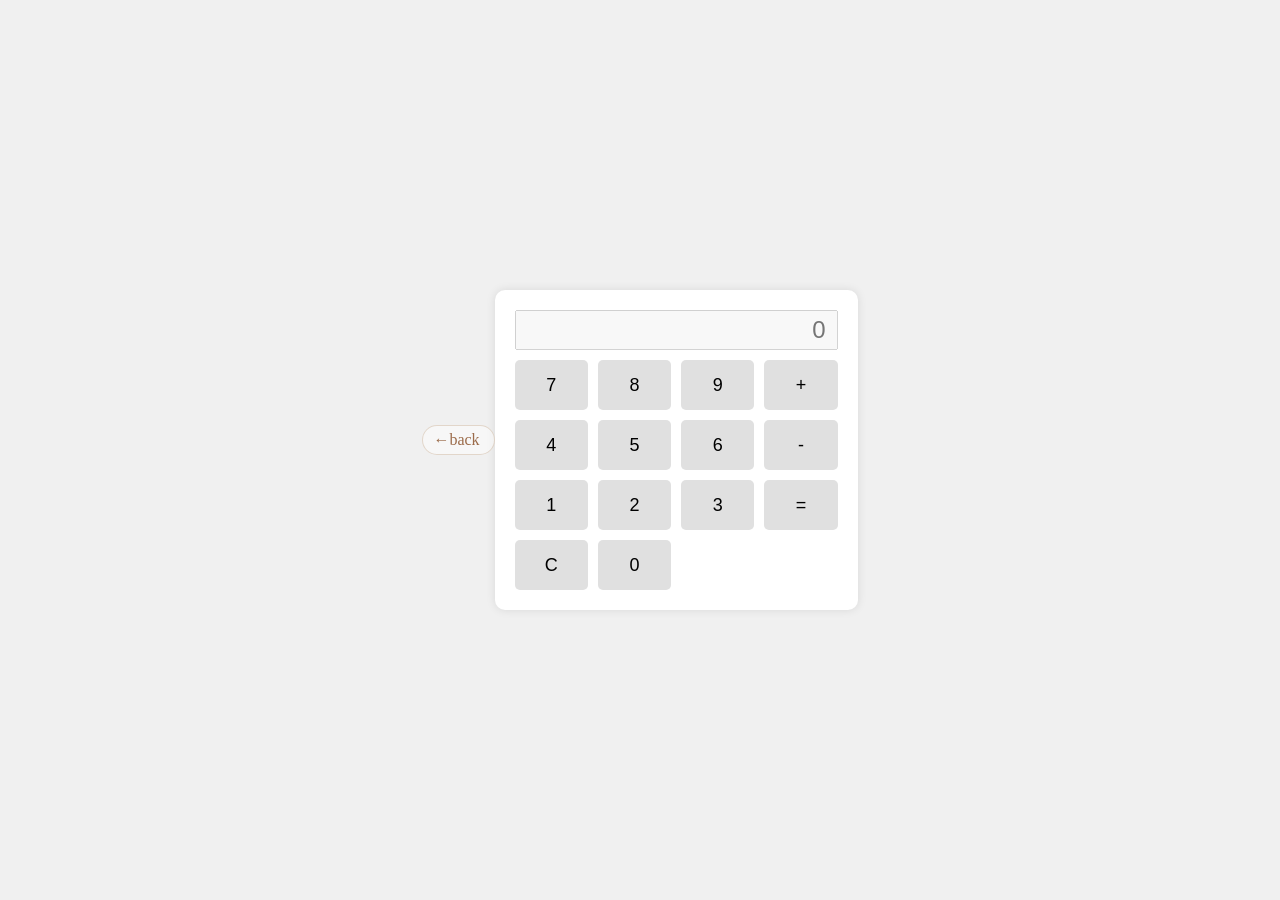
<file: kalkulator 2/index.html>
<!doctype html>
<html lang="en">
  <head>
    <meta charset="UTF-8" />
    <meta name="viewport" content="width=device-width, initial-scale=1.0" />
    <title>Calculator</title>
    <link rel="stylesheet" href="styles.css" />
  </head>
  <body>
    <a href="../index.html" class="back-btn"> ←back</a>
    <div class="calculator">
      <input
        type="text"
        id="display"
        disabled
        aria-label="Calculator display"
        title="Calculator display"
        placeholder="0"
      />
      <div class="buttons">
        <button onclick="appendToDisplay('7')">7</button>
        <button onclick="appendToDisplay('8')">8</button>
        <button onclick="appendToDisplay('9')">9</button>
        <button onclick="appendToDisplay('+')">+</button>
        <button onclick="appendToDisplay('4')">4</button>
        <button onclick="appendToDisplay('5')">5</button>
        <button onclick="appendToDisplay('6')">6</button>
        <button onclick="appendToDisplay('-')">-</button>
        <button onclick="appendToDisplay('1')">1</button>
        <button onclick="appendToDisplay('2')">2</button>
        <button onclick="appendToDisplay('3')">3</button>
        <button onclick="calculate()">=</button>
        <button onclick="clearDisplay()">C</button>
        <button onclick="appendToDisplay('0')">0</button>
      </div>
    </div>
    <script src="script.js"></script>
  </body>
</html>
</file>
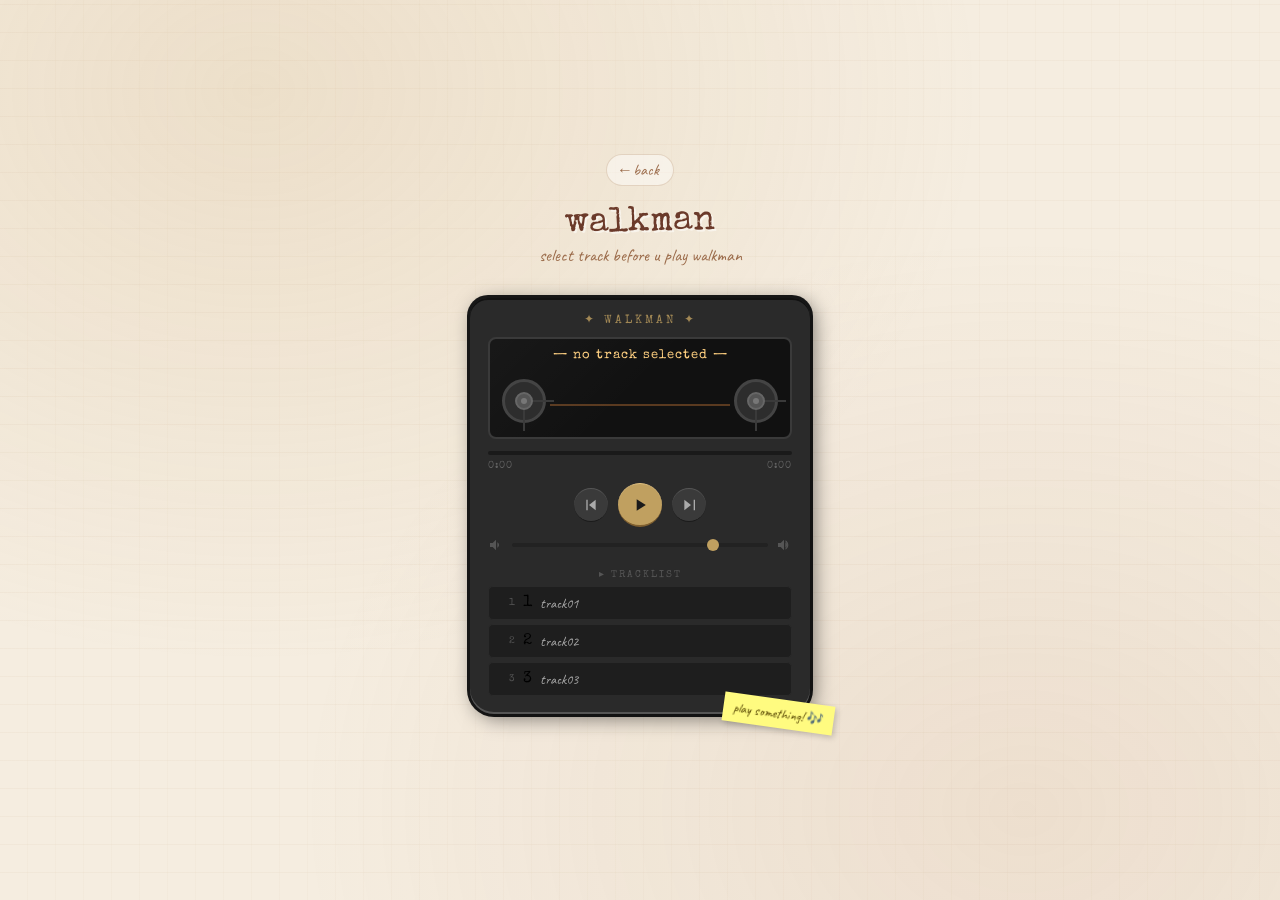
<file: scrapbook_walkman.html>
<!doctype html>
<html lang="en">
  <head>
    <meta charset="UTF-8" />
    <meta name="viewport" content="width=device-width, initial-scale=1.0" />
    <title>My Mixtape</title>
    <style>
      @import url("https://fonts.googleapis.com/css2?family=Caveat:wght@400;700&family=Special+Elite&display=swap");

      * {
        box-sizing: border-box;
        margin: 0;
        padding: 0;
      }

      body {
        background: #f5ede0;
        background-image:
          repeating-linear-gradient(
            0deg,
            transparent,
            transparent 27px,
            rgba(180, 140, 100, 0.12) 28px
          ),
          repeating-linear-gradient(
            90deg,
            transparent,
            transparent 27px,
            rgba(180, 140, 100, 0.08) 28px
          );
        min-height: 100vh;
        font-family: "Caveat", cursive;
        padding: 2rem 1rem 4rem;
        display: flex;
        flex-direction: column;
        align-items: center;
        justify-content: center;
      }

      body::before {
        content: "";
        position: fixed;
        inset: 0;
        background:
          radial-gradient(
            ellipse at 20% 10%,
            rgba(200, 160, 100, 0.18) 0%,
            transparent 50%
          ),
          radial-gradient(
            ellipse at 80% 90%,
            rgba(180, 120, 80, 0.12) 0%,
            transparent 50%
          );
        pointer-events: none;
        z-index: 0;
      }

      .page-title {
        text-align: center;
        font-family: "Special Elite", serif;
        font-size: 2.2rem;
        color: #6b3a2a;
        margin-bottom: 0.3rem;
        position: relative;
        z-index: 1;
        text-shadow: 2px 2px 0 rgba(255, 255, 255, 0.5);
        transform: rotate(-1deg);
      }

      .page-subtitle {
        text-align: center;
        font-family: "Caveat", cursive;
        font-size: 1.1rem;
        color: #9b6b4a;
        margin-bottom: 2rem;
        position: relative;
        z-index: 1;
      }

      /* ── Walkman ── */
      .walkman-wrapper {
        position: relative;
        z-index: 1;
        display: flex;
        justify-content: center;
      }

      .walkman {
        width: 340px;
        background: #2a2a2a;
        border-radius: 18px 18px 24px 24px;
        box-shadow:
          0 2px 0 #111 inset,
          0 -2px 0 #555 inset,
          4px 4px 20px rgba(0, 0, 0, 0.5),
          0 0 0 3px #1a1a1a;
        padding: 14px 18px 18px;
        position: relative;
        font-family: "Special Elite", serif;
      }

      .walkman-brand {
        font-family: "Special Elite", serif;
        font-size: 0.75rem;
        color: #c0a060;
        letter-spacing: 3px;
        text-transform: uppercase;
        text-align: center;
        margin-bottom: 10px;
        opacity: 0.8;
      }

      .cassette-window {
        background: #111;
        border-radius: 8px;
        border: 2px solid #3a3a3a;
        padding: 10px 12px;
        margin-bottom: 12px;
        position: relative;
        overflow: hidden;
      }

      .cassette-window::before {
        content: "";
        position: absolute;
        inset: 0;
        background: linear-gradient(
          135deg,
          rgba(255, 255, 255, 0.03) 0%,
          transparent 50%
        );
        pointer-events: none;
      }

      .track-name {
        font-family: "Special Elite", serif;
        font-size: 0.8rem;
        color: #ffd080;
        text-align: center;
        letter-spacing: 1px;
        margin-bottom: 8px;
        min-height: 18px;
        overflow: hidden;
        white-space: nowrap;
        text-overflow: ellipsis;
      }

      .cassette-reels {
        display: flex;
        justify-content: space-around;
        align-items: center;
        padding: 4px 0;
      }

      .reel {
        width: 44px;
        height: 44px;
        border-radius: 50%;
        background: #2d2d2d;
        border: 3px solid #444;
        display: flex;
        align-items: center;
        justify-content: center;
        position: relative;
      }

      .reel-inner {
        width: 18px;
        height: 18px;
        border-radius: 50%;
        background: #555;
        border: 2px solid #666;
        position: relative;
      }

      .reel-inner::after {
        content: "";
        position: absolute;
        inset: 4px;
        border-radius: 50%;
        background: #777;
      }

      .reel-spokes {
        position: absolute;
        inset: 4px;
        border-radius: 50%;
      }
      .reel-spokes::before,
      .reel-spokes::after {
        content: "";
        position: absolute;
        top: 50%;
        left: 50%;
        width: 100%;
        height: 2px;
        background: #3a3a3a;
        transform-origin: left center;
        transform: translateY(-50%) rotate(var(--angle, 0deg));
      }
      .reel-spokes::after {
        --angle: 90deg;
      }

      .reel.spinning {
        animation: reelSpin 1s linear infinite;
      }
      @keyframes reelSpin {
        from {
          transform: rotate(0deg);
        }
        to {
          transform: rotate(360deg);
        }
      }

      .tape-line {
        flex: 1;
        height: 2px;
        background: #5a3a20;
        margin: 0 4px;
        align-self: center;
        margin-top: 8px;
      }

      .progress-area {
        margin-bottom: 12px;
      }

      .progress-bar-bg {
        height: 4px;
        background: #1a1a1a;
        border-radius: 2px;
        overflow: hidden;
        margin-bottom: 6px;
        cursor: pointer;
      }

      .progress-bar-fill {
        height: 100%;
        background: linear-gradient(90deg, #c0a060, #ffd080);
        border-radius: 2px;
        width: 0%;
        transition: width 0.3s linear;
      }

      .time-display {
        display: flex;
        justify-content: space-between;
        font-family: "Special Elite", serif;
        font-size: 0.65rem;
        color: #666;
        letter-spacing: 1px;
      }

      .walkman-controls {
        display: flex;
        justify-content: center;
        align-items: center;
        gap: 10px;
        margin-bottom: 10px;
      }

      .ctrl-btn {
        width: 34px;
        height: 34px;
        border-radius: 50%;
        border: none;
        cursor: pointer;
        display: flex;
        align-items: center;
        justify-content: center;
        background: #3a3a3a;
        border-top: 1px solid #555;
        border-bottom: 1px solid #1a1a1a;
        transition: all 0.15s;
        color: #aaa;
      }

      .ctrl-btn:hover {
        background: #444;
        color: #ffd080;
        transform: translateY(-1px);
      }
      .ctrl-btn:active {
        transform: translateY(1px);
        background: #2a2a2a;
      }

      .ctrl-btn.play-pause {
        width: 44px;
        height: 44px;
        background: #c0a060;
        border-top: 1px solid #e0c080;
        border-bottom: 2px solid #806030;
        color: #1a1a1a;
      }
      .ctrl-btn.play-pause:hover {
        background: #d0b070;
        color: #1a1a1a;
      }
      .ctrl-btn.play-pause:active {
        background: #a09050;
      }
      .ctrl-btn svg {
        width: 16px;
        height: 16px;
        fill: currentColor;
      }
      .ctrl-btn.play-pause svg {
        width: 20px;
        height: 20px;
      }

      .volume-row {
        display: flex;
        align-items: center;
        gap: 8px;
        margin-bottom: 14px;
      }

      .vol-icon {
        color: #555;
        font-size: 14px;
      }

      .vol-slider {
        flex: 1;
        height: 4px;
        -webkit-appearance: none;
        appearance: none;
        background: #222;
        border-radius: 2px;
        outline: none;
        cursor: pointer;
      }
      .vol-slider::-webkit-slider-thumb {
        -webkit-appearance: none;
        appearance: none;
        width: 12px;
        height: 12px;
        border-radius: 50%;
        background: #c0a060;
        cursor: pointer;
      }

      /* ── Track List ── */
      .track-list-label {
        font-family: "Special Elite", serif;
        font-size: 0.65rem;
        color: #555;
        letter-spacing: 2px;
        text-transform: uppercase;
        margin-bottom: 6px;
        text-align: center;
      }

      .track-list {
        display: flex;
        flex-direction: column;
        gap: 4px;
        max-height: 180px;
        overflow-y: auto;
      }

      @supports (scrollbar-width: thin) {
        .track-list {
          scrollbar-width: thin;
          scrollbar-color: #3a3a3a #1a1a1a;
        }
      }

      .track-list::-webkit-scrollbar {
        width: 4px;
      }
      .track-list::-webkit-scrollbar-track {
        background: #1a1a1a;
        border-radius: 2px;
      }
      .track-list::-webkit-scrollbar-thumb {
        background: #3a3a3a;
        border-radius: 2px;
      }

      .track-row {
        display: flex;
        align-items: center;
        gap: 8px;
        padding: 7px 10px;
        border-radius: 5px;
        cursor: pointer;
        background: #1e1e1e;
        border: 1px solid #2a2a2a;
        transition: all 0.15s;
      }

      .track-row:hover {
        background: #2a2a2a;
        border-color: #c0a060;
      }

      .track-row.active {
        background: #2a2010;
        border-color: #c0a060;
      }

      .track-num {
        font-family: "Special Elite", serif;
        font-size: 0.65rem;
        color: #555;
        min-width: 16px;
        text-align: right;
      }

      .track-row.active .track-num {
        color: #c0a060;
      }

      .track-emoji {
        font-size: 1rem;
      }

      .track-info {
        flex: 1;
        overflow: hidden;
      }

      .track-title {
        font-family: "Caveat", cursive;
        font-size: 0.88rem;
        color: #aaa;
        white-space: nowrap;
        overflow: hidden;
        text-overflow: ellipsis;
      }

      .track-row.active .track-title {
        color: #ffd080;
      }
      .track-row:hover .track-title {
        color: #ddd;
      }

      .track-indicator {
        width: 6px;
        height: 6px;
        border-radius: 50%;
        background: transparent;
        flex-shrink: 0;
      }

      .track-row.active .track-indicator {
        background: #c0a060;
        box-shadow: 0 0 6px #c0a060;
        animation: pulse 1s ease-in-out infinite;
      }

      @keyframes pulse {
        0%,
        100% {
          opacity: 1;
        }
        50% {
          opacity: 0.3;
        }
      }

      .sticker-note {
        position: absolute;
        bottom: -14px;
        right: -24px;
        background: #fffb80;
        padding: 6px 10px;
        font-family: "Caveat", cursive;
        font-size: 0.85rem;
        color: #554400;
        transform: rotate(8deg);
        box-shadow: 2px 2px 6px rgba(0, 0, 0, 0.2);
        white-space: nowrap;
        z-index: 20;
      }

      .toast {
        position: fixed;
        bottom: 2rem;
        left: 50%;
        transform: translateX(-50%) translateY(60px);
        background: #6b3a2a;
        color: #fff;
        font-family: "Caveat", cursive;
        font-size: 1rem;
        padding: 8px 20px;
        border-radius: 20px;
        opacity: 0;
        transition: all 0.3s ease;
        z-index: 999;
        pointer-events: none;
      }
      .toast.show {
        opacity: 1;
        transform: translateX(-50%) translateY(0);
      }
      /* ── Back button ── */
      .back-btn {
        position: relative;
        z-index: 1;
        display: inline-flex;
        align-items: center;
        gap: 6px;
        margin-bottom: 1.2rem;
        font-family: "Caveat", cursive;
        font-size: 1rem;
        color: #9b6b4a;
        text-decoration: none;
        background: rgba(255, 255, 255, 0.45);
        border: 1px solid rgba(180, 140, 100, 0.3);
        border-radius: 20px;
        padding: 5px 14px 5px 10px;
        transition:
          background 0.2s,
          color 0.2s;
      }
      .back-btn:hover {
        background: rgba(255, 255, 255, 0.7);
        color: #6b3a2a;
      }
    </style>
  </head>
  <body>
    <a href="./index.html" class="back-btn"> ←back</a>
    <div class="page-title">walkman</div>
    <div class="page-subtitle">select track before u play walkman</div>

    <div class="walkman-wrapper">
      <div class="walkman">
        <div class="walkman-brand">✦ WALKMAN ✦</div>

        <div class="cassette-window">
          <div class="track-name" id="trackName">— no track selected —</div>
          <div class="cassette-reels">
            <div class="reel" id="reelLeft">
              <div class="reel-spokes"></div>
              <div class="reel-inner"></div>
            </div>
            <div class="tape-line"></div>
            <div class="reel" id="reelRight">
              <div class="reel-spokes"></div>
              <div class="reel-inner"></div>
            </div>
          </div>
        </div>

        <div class="progress-area">
          <div class="progress-bar-bg" id="progressBg">
            <div class="progress-bar-fill" id="progressFill"></div>
          </div>
          <div class="time-display">
            <span id="timeCurrent">0:00</span>
            <span id="timeDuration">0:00</span>
          </div>
        </div>

        <div class="walkman-controls">
          <button class="ctrl-btn" title="Sebelumnya" onclick="prevTrack()">
            <svg viewBox="0 0 24 24">
              <path d="M19 20L9 12l10-8v16zM5 4h2v16H5z" />
            </svg>
          </button>
          <button
            type="button"
            class="ctrl-btn play-pause"
            id="btnPlay"
            title="Putar/Jeda"
            onclick="togglePlay()"
          >
            <svg id="playIcon" viewBox="0 0 24 24">
              <path d="M8 5v14l11-7z" />
            </svg>
          </button>
          <button class="ctrl-btn" title="Berikutnya" onclick="nextTrack()">
            <svg viewBox="0 0 24 24">
              <path d="M5 4l10 8-10 8V4zm14 0h2v16h-2z" />
            </svg>
          </button>
        </div>

        <div class="volume-row">
          <svg
            class="vol-icon"
            viewBox="0 0 24 24"
            width="16"
            height="16"
            fill="#555"
          >
            <path
              d="M3 9v6h4l5 5V4L7 9H3zm13.5 3c0-1.77-1.02-3.29-2.5-4.03v8.05c1.48-.73 2.5-2.25 2.5-4.02z"
            />
          </svg>
          <input
            type="range"
            class="vol-slider"
            id="volSlider"
            min="0"
            max="1"
            step="0.01"
            value="0.8"
            aria-label="Volume"
          />
          <svg
            class="vol-icon"
            viewBox="0 0 24 24"
            width="16"
            height="16"
            fill="#555"
          >
            <path
              d="M3 9v6h4l5 5V4L7 9H3zm13.5 3c0-1.77-1.02-3.29-2.5-4.03v8.05c1.48-.73 2.5-2.25 2.5-4.02zM18.5 12c0-3.04-1.73-5.64-4.25-6.97v2.28c1.57 1.14 2.5 2.95 2.5 4.69 0 1.74-.93 3.55-2.5 4.69v2.28c2.52-1.33 4.25-3.93 4.25-6.97z"
            />
          </svg>
        </div>

        <div class="track-list-label">▸ tracklist</div>
        <div class="track-list" id="trackList"></div>

        <div class="sticker-note">play something! 🎶</div>
      </div>
    </div>

    <div class="toast" id="toast"></div>

    <script>
      // ─────────────────────────────────────────────
      //  DATA TRACKS
      //  Isi audioSrc dengan path file MP3 kamu.
      //  Contoh: "./assets/lagu.mp3"
      // ─────────────────────────────────────────────
      const tracks = [
        {
          caption: "track01",
          emoji: "1",
          audioSrc: "./src/title1.mp3",
        },
        {
          caption: "track02",
          emoji: "2",
          audioSrc: "./src/title2.mp3",
        },
        {
          caption: "track03",
          emoji: "3",
          audioSrc: "./src/title3.mp3",
        },
      ];

      // ── State ────────────────────────────────────
      let currentTrack = -1;
      let isPlaying = false;
      let audioEl = null;

      // ── Build track list ─────────────────────────
      function buildTrackList() {
        const list = document.getElementById("trackList");
        tracks.forEach((t, i) => {
          const row = document.createElement("div");
          row.className = "track-row";
          row.id = "track-row-" + i;
          row.onclick = () => selectTrack(i);
          row.innerHTML = `
            <span class="track-num">${i + 1}</span>
            <span class="track-emoji">${t.emoji}</span>
            <div class="track-info">
              <div class="track-title">${t.caption}</div>
            </div>
            <div class="track-indicator"></div>
          `;
          list.appendChild(row);
        });
      }

      // ── Audio helpers ────────────────────────────
      function getOrCreateAudio() {
        if (!audioEl) {
          audioEl = new Audio();
          audioEl.addEventListener("timeupdate", () => {
            if (!audioEl.duration) return;
            const ratio = audioEl.currentTime / audioEl.duration;
            document.getElementById("progressFill").style.width =
              ratio * 100 + "%";
            document.getElementById("timeCurrent").textContent = formatTime(
              Math.floor(audioEl.currentTime),
            );
            document.getElementById("timeDuration").textContent = formatTime(
              Math.floor(audioEl.duration),
            );
          });
          audioEl.addEventListener("ended", () => nextTrack());
          audioEl.addEventListener("error", () => {
            showToast("⚠️ File audio tidak ditemukan");
            stopUI();
          });
        }
        return audioEl;
      }

      function playAudio(src) {
        const a = getOrCreateAudio();
        a.src = src;
        a.volume = parseFloat(document.getElementById("volSlider").value);
        a.currentTime = 0;
        const p = a.play();
        if (p !== undefined)
          p.catch(() => {
            showToast("⚠️ Gagal memutar audio");
            stopUI();
          });
      }

      function pauseAudio() {
        if (audioEl) audioEl.pause();
      }
      function resumeAudio() {
        if (audioEl) {
          const p = audioEl.play();
          if (p) p.catch(() => {});
        }
      }
      function seekAudio(r) {
        if (audioEl && audioEl.duration)
          audioEl.currentTime = r * audioEl.duration;
      }

      // ── Track control ─────────────────────────────
      function selectTrack(i) {
        if (currentTrack === i) {
          togglePlay();
          return;
        }
        pauseAudio();
        clearActiveUI();
        currentTrack = i;

        document.getElementById("progressFill").style.width = "0%";
        document.getElementById("timeCurrent").textContent = "0:00";
        document.getElementById("timeDuration").textContent = "0:00";
        document.getElementById("trackName").textContent =
          tracks[i].emoji + " " + tracks[i].caption;
        document.getElementById("track-row-" + i).classList.add("active");

        if (tracks[i].audioSrc) {
          playAudio(tracks[i].audioSrc);
          isPlaying = true;
        } else {
          showToast("📭 Belum ada file audio untuk lagu ini");
          isPlaying = false;
        }

        startReels();
        updatePlayBtn();
      }

      function togglePlay() {
        if (currentTrack === -1) return;
        if (isPlaying) {
          pauseAudio();
          isPlaying = false;
          stopReels();
        } else {
          if (tracks[currentTrack].audioSrc) {
            resumeAudio();
            isPlaying = true;
            startReels();
          } else {
            showToast("📭 Belum ada file audio untuk lagu ini");
          }
        }
        updatePlayBtn();
      }

      function prevTrack() {
        selectTrack(currentTrack <= 0 ? tracks.length - 1 : currentTrack - 1);
      }
      function nextTrack() {
        selectTrack(currentTrack >= tracks.length - 1 ? 0 : currentTrack + 1);
      }

      // ── UI helpers ────────────────────────────────
      function clearActiveUI() {
        document
          .querySelectorAll(".track-row")
          .forEach((el) => el.classList.remove("active"));
      }

      function stopUI() {
        isPlaying = false;
        stopReels();
        updatePlayBtn();
      }

      function startReels() {
        document.getElementById("reelLeft").classList.add("spinning");
        document.getElementById("reelRight").classList.add("spinning");
      }

      function stopReels() {
        document.getElementById("reelLeft").classList.remove("spinning");
        document.getElementById("reelRight").classList.remove("spinning");
      }

      function updatePlayBtn() {
        document.getElementById("playIcon").innerHTML = isPlaying
          ? '<path d="M6 19h4V5H6v14zm8-14v14h4V5h-4z"/>'
          : '<path d="M8 5v14l11-7z"/>';
      }

      function formatTime(s) {
        const m = Math.floor(s / 60);
        return m + ":" + (s % 60 < 10 ? "0" : "") + (s % 60);
      }

      let toastTimer = null;
      function showToast(msg) {
        const t = document.getElementById("toast");
        t.textContent = msg;
        t.classList.add("show");
        if (toastTimer) clearTimeout(toastTimer);
        toastTimer = setTimeout(() => t.classList.remove("show"), 2800);
      }

      document
        .getElementById("progressBg")
        .addEventListener("click", function (e) {
          if (currentTrack === -1) return;
          const ratio =
            (e.clientX - this.getBoundingClientRect().left) / this.offsetWidth;
          seekAudio(ratio);
          document.getElementById("progressFill").style.width =
            ratio * 100 + "%";
        });

      document
        .getElementById("volSlider")
        .addEventListener("input", function () {
          if (audioEl) audioEl.volume = parseFloat(this.value);
        });

      buildTrackList();
    </script>
  </body>
</html>
</file>
<file: kalkulator 2/styles.css>
body {
  display: flex;
  justify-content: center;
  align-items: center;
  height: 100vh;
  background-color: #f0f0f0;
  margin: 0;
}

.calculator {
  background-color: white;
  padding: 20px;
  border-radius: 10px;
  box-shadow: 0 0 10px rgba(0, 0, 0, 0.1);
}

#display {
  width: 100%;
  height: 40px;
  margin-bottom: 10px;
  text-align: right;
  font-size: 24px;
  padding: 10px;
  box-sizing: border-box;
}

.buttons {
  display: grid;
  grid-template-columns: repeat(4, 1fr);
  gap: 10px;
}

button {
  height: 50px;
  font-size: 18px;
  background-color: #e0e0e0;
  border: none;
  border-radius: 5px;
  cursor: pointer;
}

button:active {
  background-color: #d0d0d0;
}

.back-btn {
  position: relative;
  z-index: 1;
  display: inline-flex;
  align-items: center;
  gap: 6px;
  margin-bottom: 1.2rem;
  font-family: "Caveat", cursive;
  font-size: 1rem;
  color: #9b6b4a;
  text-decoration: none;
  background: rgba(255, 255, 255, 0.45);
  border: 1px solid rgba(180, 140, 100, 0.3);
  border-radius: 20px;
  padding: 5px 14px 5px 10px;
  transition:
    background 0.2s,
    color 0.2s;
}
.back-btn:hover {
  background: rgba(255, 255, 255, 0.7);
  color: #6b3a2a;
}
</file>
